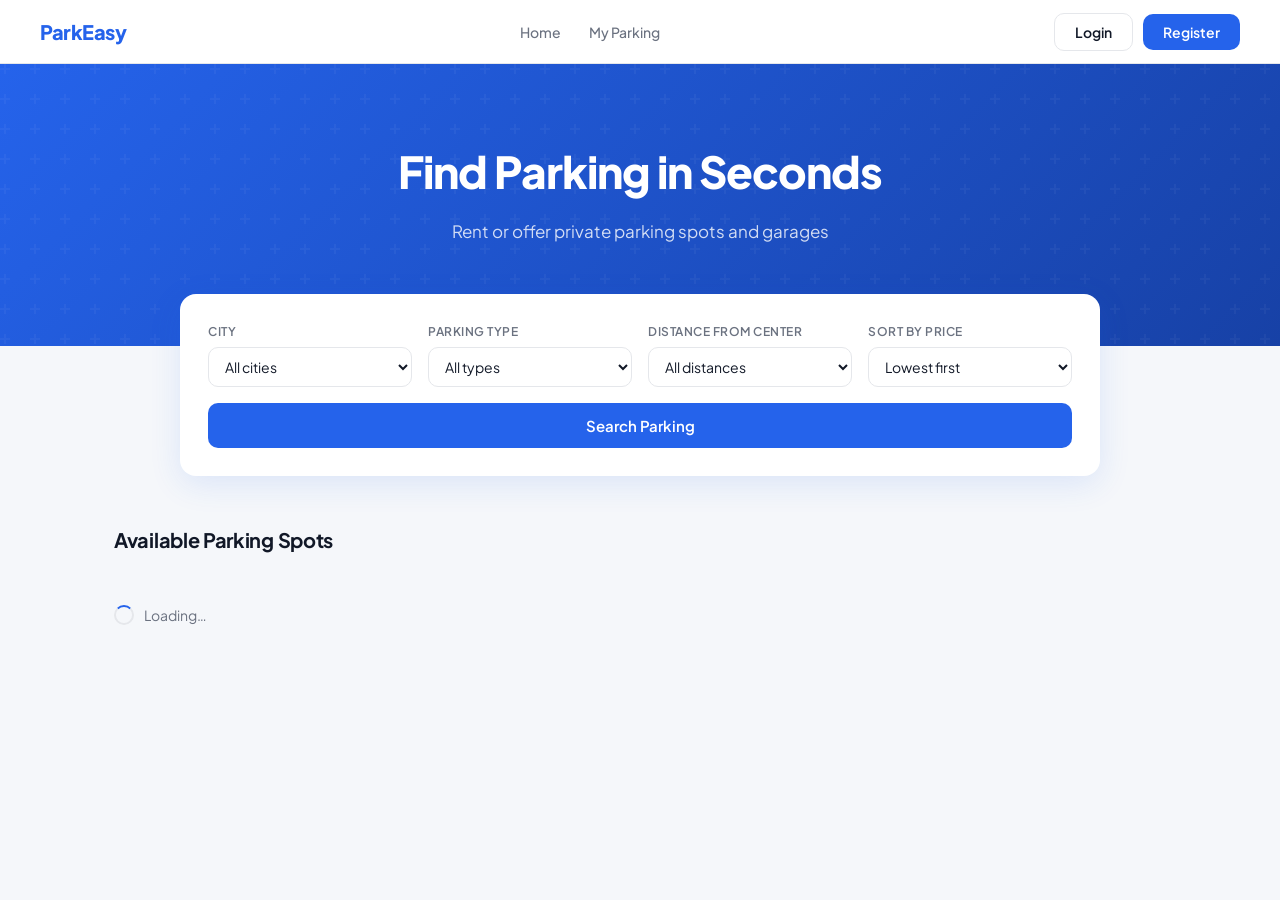
<file: frontend/index.html>
<!DOCTYPE html>
<html lang="en">

<head>
    <meta charset="UTF-8">
    <meta name="viewport" content="width=device-width, initial-scale=1.0">
    <title>ParkEasy — Find Parking in Seconds</title>
    <link rel="stylesheet" href="css/style.css">
</head>

<body>

    <!-- Nav -->
    <nav>
        <a href="index.html" class="logo">ParkEasy</a>
        <ul class="nav-links">
            <li><a href="index.html">Home</a></li>
            <li><a href="dashboard.html">My Parking</a></li>
        </ul>
        <div class="nav-buttons" id="nav-buttons"></div>
    </nav>

    <!-- Hero -->
    <section class="hero">
        <h1>Find Parking in Seconds</h1>
        <p>Rent or offer private parking spots and garages</p>
    </section>

    <!-- Search Box -->
    <div class="search-box">
        <div>
            <label>City</label>
            <select id="search-city">
                <option value="">All cities</option>
            </select>
        </div>
        <div>
            <label>Parking type</label>
            <select id="search-type">
                <option value="">All types</option>
                <option value="open_lot">Open lot</option>
                <option value="garage">Garage</option>
                <option value="other">Other</option>
            </select>
        </div>
        <div>
            <label>Distance from center</label>
            <select id="search-distance">
                <option value="">All distances</option>
                <option value="center">In center</option>
                <option value="near">Up to 500m</option>
                <option value="far">Up to 1km</option>
                <option value="very_far">Over 1km</option>
            </select>
        </div>
        <div>
            <label>Sort by price</label>
            <select id="search-ordering">
                <option value="price_per_hour">Lowest first</option>
                <option value="-price_per_hour">Highest first</option>
            </select>
        </div>
        <button class="btn btn-primary" onclick="searchParkings()">Search Parking</button>
    </div>

    <!-- Parking list -->
    <div class="section">
        <div class="section-header">
            <h2>Available Parking Spots</h2>
            <span class="count-badge" id="count-badge"></span>
        </div>
        <div id="parking-list" class="cards">
            <div class="loading-row">
                <div class="spinner"></div> Loading parking spots…
            </div>
        </div>
        <div class="pagination" id="pagination" style="display:none">
            <button class="btn btn-outline" id="btn-prev" onclick="changePage(-1)" style="display:none">←
                Previous</button>
            <span class="page-info" id="page-info"></span>
            <button class="btn btn-outline" id="btn-next" onclick="changePage(1)" style="display:none">Next →</button>
        </div>
    </div>

    <!-- Login Modal -->
    <div class="modal-overlay" id="modal-login">
        <div class="modal">
            <div class="modal-header">
                <h2>Login</h2>
                <button class="modal-close" onclick="closeModal('modal-login')">×</button>
            </div>
            <div id="login-error" class="alert alert-error"></div>
            <div class="form-group">
                <label>Username</label>
                <input type="text" id="login-username" placeholder="Enter your username">
            </div>
            <div class="form-group">
                <label>Password</label>
                <input type="password" id="login-password" placeholder="Enter your password"
                    onkeydown="if(event.key==='Enter') login()">
            </div>
            <button class="btn btn-primary" style="width:100%;justify-content:center;padding:12px"
                onclick="login()">Login</button>
            <p style="text-align:center;margin-top:16px;font-size:14px;color:var(--text-muted)">
                Don't have an account?
                <a href="#" style="color:var(--blue);font-weight:600"
                    onclick="closeModal('modal-login');openModal('modal-register')">Register</a>
            </p>
        </div>
    </div>

    <!-- Register Modal -->
    <div class="modal-overlay" id="modal-register">
        <div class="modal">
            <div class="modal-header">
                <h2>Create Account</h2>
                <button class="modal-close" onclick="closeModal('modal-register')">×</button>
            </div>
            <div id="register-error" class="alert alert-error"></div>
            <div class="form-grid-2">
                <div class="form-group">
                    <label>Username</label>
                    <input type="text" id="register-username" placeholder="username">
                </div>
                <div class="form-group">
                    <label>Email</label>
                    <input type="email" id="register-email" placeholder="you@example.com">
                </div>
            </div>
            <div class="form-grid-2">
                <div class="form-group">
                    <label>Phone</label>
                    <input type="text" id="register-phone" placeholder="+381...">
                </div>
                <div class="form-group">
                    <label>Account type</label>
                    <select id="register-type">
                        <option value="driver">Driver</option>
                        <option value="owner">Parking owner</option>
                    </select>
                </div>
            </div>
            <div class="form-group">
                <label>Password</label>
                <input type="password" id="register-password" placeholder="Choose a strong password">
            </div>
            <button class="btn btn-primary" style="width:100%;justify-content:center;padding:12px"
                onclick="register()">Create Account</button>
            <p style="text-align:center;margin-top:16px;font-size:14px;color:var(--text-muted)">
                Already have an account?
                <a href="#" style="color:var(--blue);font-weight:600"
                    onclick="closeModal('modal-register');openModal('modal-login')">Login</a>
            </p>
        </div>
    </div>

    <!-- Reserve Modal -->
    <div class="modal-overlay" id="modal-reserve">
        <div class="modal">
            <div class="modal-header">
                <h2>Reserve Parking</h2>
                <button class="modal-close" onclick="closeModal('modal-reserve')">×</button>
            </div>
            <div id="reserve-error" class="alert alert-error"></div>
            <div id="reserve-success" class="alert alert-success"></div>
            <input type="hidden" id="reserve-parking-id">
            <div class="form-grid-2">
                <div class="form-group">
                    <label>Start time</label>
                    <input type="datetime-local" id="reserve-start">
                </div>
                <div class="form-group">
                    <label>End time</label>
                    <input type="datetime-local" id="reserve-end">
                </div>
            </div>
            <div class="form-group">
                <label>Period type</label>
                <select id="reserve-period">
                    <option value="hourly">Per hour</option>
                    <option value="daily">Per day</option>
                    <option value="monthly">Per month</option>
                </select>
            </div>
            <button class="btn btn-primary" style="width:100%;justify-content:center;padding:12px"
                onclick="createReservation()">Confirm Reservation</button>
        </div>
    </div>

    <script src="js/api.js"></script>
    <script>
        let currentPage = 1;
        let nextPage = null;
        let prevPage = null;
        let lastParams = {};

        document.addEventListener('DOMContentLoaded', () => {
            renderNavButtons();
            loadParkings();
            loadCities();
        });

        function renderNavButtons() {
            const nav = document.getElementById('nav-buttons');
            if (isLoggedIn()) {
                nav.innerHTML = `
            <a href="dashboard.html" class="btn btn-outline">My Parking</a>
            <button class="btn btn-primary" onclick="logout()">Logout</button>
        `;
            } else {
                nav.innerHTML = `
            <button class="btn btn-outline" onclick="openModal('modal-login')">Login</button>
            <button class="btn btn-primary" onclick="openModal('modal-register')">Register</button>
        `;
            }
        }

        function logout() {
            removeTokens();
            window.location.reload();
        }

        function openModal(id) {
            document.getElementById(id).classList.add('active');
        }

        function closeModal(id) {
            document.getElementById(id).classList.remove('active');
        }

        // Login — POST /api/auth/token/
        async function login() {
            const username = document.getElementById('login-username').value.trim();
            const password = document.getElementById('login-password').value;
            const errorEl = document.getElementById('login-error');
            errorEl.style.display = 'none';

            const response = await apiLogin(username, password);
            const data = await response.json();

            if (response.ok) {
                setTokens(data.access, data.refresh);
                closeModal('modal-login');
                window.location.reload();
            } else {
                errorEl.style.display = 'block';
                errorEl.textContent = 'Invalid username or password.';
            }
        }

        // Register — POST /api/auth/users/
        async function register() {
            const errorEl = document.getElementById('register-error');
            errorEl.style.display = 'none';

            const data = {
                username: document.getElementById('register-username').value.trim(),
                email: document.getElementById('register-email').value.trim(),
                phone_number: document.getElementById('register-phone').value.trim(),
                password: document.getElementById('register-password').value,
                user_type: document.getElementById('register-type').value,
            };

            const response = await apiRegister(data);
            const result = await response.json();

            if (response.ok) {
                closeModal('modal-register');
                openModal('modal-login');
            } else {
                errorEl.style.display = 'block';
                // Show first validation error from backend
                const firstError = Object.values(result)[0];
                errorEl.textContent = Array.isArray(firstError) ? firstError[0] : JSON.stringify(result);
            }
        }

        // Load parkings — GET /api/parkings/?city=&parking_type=&distance=&ordering=&page=
        async function loadParkings(params = {}) {
            lastParams = params;
            params.page = currentPage;

            const list = document.getElementById('parking-list');
            list.innerHTML = '<div class="loading-row"><div class="spinner"></div> Loading…</div>';

            const response = await apiGetParkings(params);
            const data = await response.json();

            nextPage = data.next;
            prevPage = data.previous;

            // Pagination
            const pagination = document.getElementById('pagination');
            const btnNext = document.getElementById('btn-next');
            const btnPrev = document.getElementById('btn-prev');
            const pageInfo = document.getElementById('page-info');

            btnNext.style.display = nextPage ? 'inline-flex' : 'none';
            btnPrev.style.display = prevPage ? 'inline-flex' : 'none';
            pagination.style.display = (nextPage || prevPage) ? 'flex' : 'none';

            if (data.count !== undefined) {
                document.getElementById('count-badge').textContent = `${data.count} spot${data.count !== 1 ? 's' : ''} found`;
                const totalPages = Math.ceil(data.count / 3);
                pageInfo.textContent = `Page ${currentPage} of ${totalPages}`;
            }

            renderParkings(data.results);
        }

        function renderParkings(parkings) {
            const list = document.getElementById('parking-list');

            if (!parkings || parkings.length === 0) {
                list.innerHTML = `
            <div class="empty-state" style="grid-column:1/-1">
                <div class="empty-icon">🅿️</div>
                <p>No parking spots found. Try adjusting your filters.</p>
            </div>`;
                return;
            }

            list.innerHTML = parkings.map(p => {
                const isFeatured = p.featured;
                return `
        <div class="card ${isFeatured ? 'featured' : ''}">
            <div class="card-image">
                ${p.image
                        ? `<img src="${p.image}" alt="${p.title}" onerror="this.parentElement.innerHTML='<div class=card-image-placeholder>🅿️</div>'">`
                        : `<div class="card-image-placeholder">🅿️</div>`
                    }
                ${isFeatured ? '<span class="featured-ribbon">⭐ Featured</span>' : ''}
            </div>
            <div class="card-body">
                <span class="card-type-badge">${formatType(p.parking_type)}</span>
                <h3>${p.title}</h3>
                <div class="card-meta">${formatDistance(p.distance)} · ${p.city}</div>
                <div class="card-meta">${p.address}</div>
                <div class="price-row">
                    <span class="price">$${parseFloat(p.price_per_hour).toFixed(2)}</span>
                    <span class="price-label">/ hour</span>
                </div>
                <button class="btn btn-primary btn-reserve" onclick="openReserve(${p.id})">Reserve</button>
            </div>
        </div>`;
            }).join('');
        }

        async function loadCities() {
            const allCities = new Set();
            let page = 1;

            // Paginate through all cities (PAGE_SIZE=3 on backend)
            while (true) {
                const response = await apiGetParkings({ page });
                const data = await response.json();
                if (!data.results) break;
                data.results.forEach(p => allCities.add(p.city));
                if (!data.next) break;
                page++;
            }

            const select = document.getElementById('search-city');
            [...allCities].sort().forEach(city => {
                const opt = document.createElement('option');
                opt.value = city;
                opt.textContent = city;
                select.appendChild(opt);
            });
        }

        function searchParkings() {
            currentPage = 1;
            const params = {};

            const city = document.getElementById('search-city').value;
            const type = document.getElementById('search-type').value;
            const distance = document.getElementById('search-distance').value;
            const ordering = document.getElementById('search-ordering').value;

            if (city) params.city = city;
            if (type) params.parking_type = type;
            if (distance) params.distance = distance;
            if (ordering) params.ordering = ordering;

            loadParkings(params);
        }

        function changePage(direction) {
            currentPage += direction;
            loadParkings(lastParams);
            window.scrollTo({ top: 0, behavior: 'smooth' });
        }

        // Reserve — requires driver account
        function openReserve(parkingId) {
            if (!isLoggedIn()) {
                openModal('modal-login');
                return;
            }
            document.getElementById('reserve-parking-id').value = parkingId;
            document.getElementById('reserve-error').style.display = 'none';
            document.getElementById('reserve-success').style.display = 'none';
            openModal('modal-reserve');
        }

        // POST /api/reservations/  { parking_reservation, date_start, date_end, period_type }
        async function createReservation() {
            const errorEl = document.getElementById('reserve-error');
            const successEl = document.getElementById('reserve-success');
            errorEl.style.display = 'none';
            successEl.style.display = 'none';

            const data = {
                parking_reservation: parseInt(document.getElementById('reserve-parking-id').value),
                date_start: document.getElementById('reserve-start').value,
                date_end: document.getElementById('reserve-end').value,
                period_type: document.getElementById('reserve-period').value,
            };

            const response = await apiCreateReservation(data);
            const result = await response.json();

            if (response.ok) {
                successEl.style.display = 'block';
                successEl.textContent = 'Reservation created successfully!';
            } else {
                errorEl.style.display = 'block';
                // Backend wraps errors in { message: { non_field_errors: [...] } }
                const msg = result.message?.non_field_errors?.[0]
                    || result.message
                    || Object.values(result)[0]?.[0]
                    || 'An error occurred.';
                errorEl.textContent = typeof msg === 'string' ? msg : JSON.stringify(msg);
            }
        }

        // Helpers
        function formatType(type) {
            return { open_lot: 'Open lot', garage: 'Garage', other: 'Other' }[type] || type;
        }

        function formatDistance(d) {
            return { center: 'In center', near: 'Up to 500m', far: 'Up to 1km', very_far: 'Over 1km' }[d] || d;
        }
    </script>
</body>

</html>
</file>
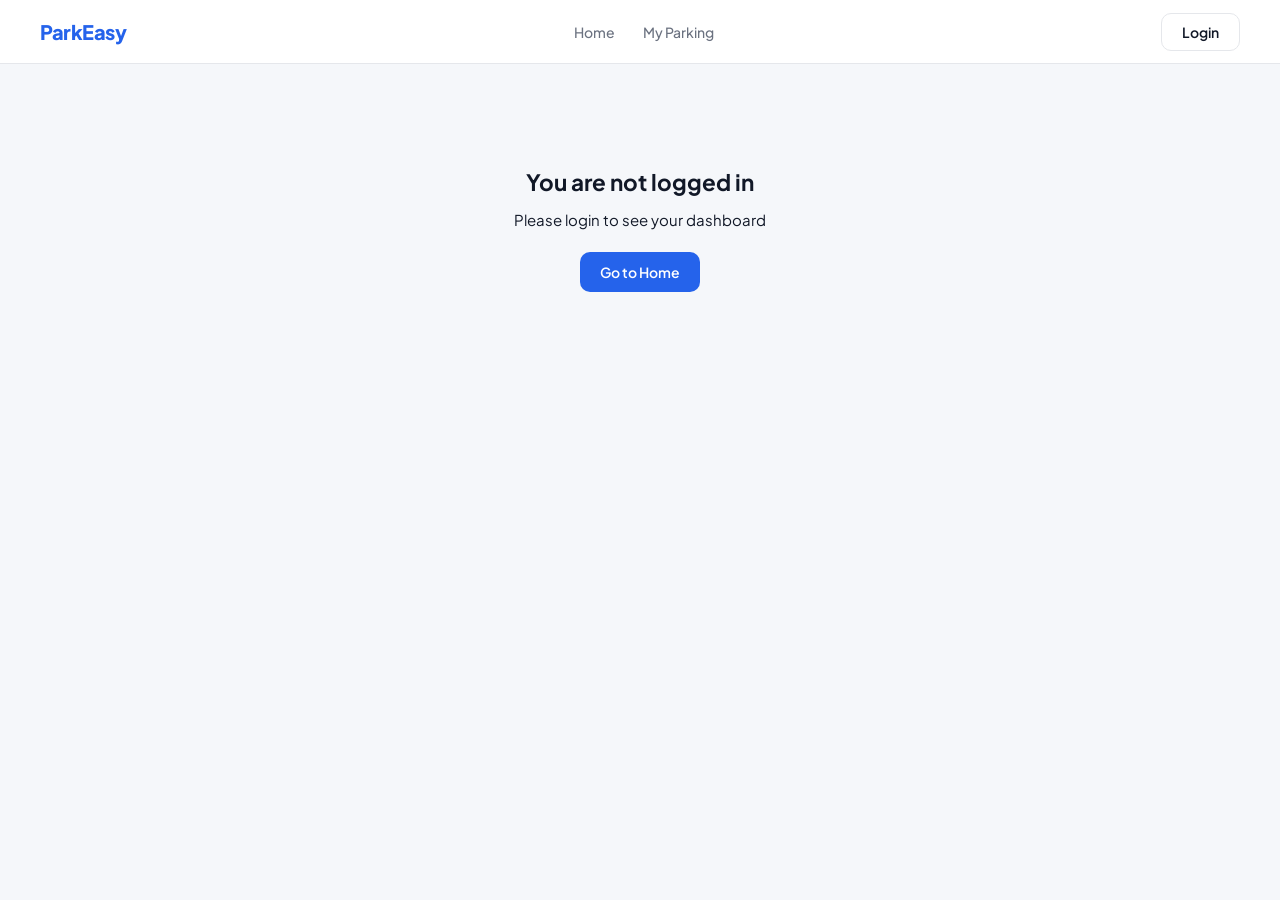
<file: frontend/dashboard.html>
<!DOCTYPE html>
<html lang="en">

<head>
    <meta charset="UTF-8">
    <meta name="viewport" content="width=device-width, initial-scale=1.0">
    <title>ParkEasy - Dashboard</title>
    <link rel="stylesheet" href="css/style.css">
</head>

<body>

    <!-- Navbar -->
    <nav>
        <a href="index.html" class="logo">ParkEasy</a>
        <ul class="nav-links">
            <li><a href="index.html">Home</a></li>
            <li><a href="dashboard.html">My Parking</a></li>
        </ul>
        <div class="nav-buttons" id="nav-buttons"></div>
    </nav>

    <div class="section" style="margin-top: 40px">

        <div id="driver-section" style="display:none">
            <h2>My Reservations</h2>
            <div id="reservations-list" style="margin-top: 20px"></div>
        </div>

        <div id="owner-section" style="display:none">
            <h2>My Parking Spots</h2>
            <div class="cards" id="owner-parkings" style="margin-top: 20px"></div>

            <h2 style="margin-top: 40px">Add New Parking Spot</h2>
            <div
                style="background: var(--white); border-radius: 12px; padding: 24px; margin-top: 20px; border: 1px solid var(--border); max-width: 600px">
                <div id="parking-error" class="alert alert-error" style="display:none"></div>
                <div id="parking-success" class="alert alert-success" style="display:none"></div>
                <div class="form-group">
                    <label>Title</label>
                    <input type="text" id="parking-title" placeholder="e.g. Garage in center">
                </div>
                <div class="form-group">
                    <label>City</label>
                    <input type="text" id="parking-city" placeholder="e.g. Belgrade">
                </div>
                <div class="form-group">
                    <label>Address</label>
                    <input type="text" id="parking-address" placeholder="e.g. Knez Mihailova 10">
                </div>
                <div class="form-group">
                    <label>Parking type</label>
                    <select id="parking-type">
                        <option value="open_lot">Open lot</option>
                        <option value="garage">Garage</option>
                        <option value="other">Other</option>
                    </select>
                </div>
                <div class="form-group">
                    <label>Distance from center</label>
                    <select id="parking-distance">
                        <option value="center">In center</option>
                        <option value="near">Up to 500m</option>
                        <option value="far">Up to 1km</option>
                        <option value="very_far">Over 1km</option>
                    </select>
                </div>
                <div class="form-group">
                    <label>Price per hour</label>
                    <input type="number" id="parking-price-hour" placeholder="e.g. $2">
                </div>
                <div class="form-group">
                    <label>Price per day</label>
                    <input type="number" id="parking-price-day" placeholder="e.g. $12">
                </div>
                <div class="form-group">
                    <label>Price per month</label>
                    <input type="number" id="parking-price-month" placeholder="e.g. $40">
                </div>
                <div class="form-group">
                    <label>Description</label>
                    <textarea id="parking-description" rows="3" placeholder="Describe the parking spot..."></textarea>
                </div>
                <div class="form-group">
                    <label>Image URL</label>
                    <input type="text" id="parking-image" placeholder="https://example.com/image.jpg">
                </div>
                <button class="btn btn-primary" style="width:100%" onclick="createParking()">Add Parking Spot</button>
            </div>
        </div>

        <div id="not-logged-section" style="display:none; text-align:center; padding: 60px 0">
            <h2>You are not logged in</h2>
            <p style="color: var(--text-light); margin-top: 8px">Please login to see your dashboard</p>
            <a href="index.html" class="btn btn-primary" style="display:inline-block; margin-top: 20px">Go to Home</a>
        </div>

    </div>

    <script src="js/api.js"></script>
    <script src="js/dashboard.js"></script>

</body>

</html>
</file>
<file: frontend/css/style.css>
@import url('https://fonts.googleapis.com/css2?family=Plus+Jakarta+Sans:wght@400;500;600;700;800&display=swap');

* {
    margin: 0;
    padding: 0;
    box-sizing: border-box;
}

:root {
    --blue: #2563EB;
    --blue-dark: #1741A6;
    --blue-light: #EFF4FF;
    --blue-mid: #BFCFFF;
    --accent: #F59E0B;
    --bg: #F5F7FA;
    --white: #FFFFFF;
    --text: #111827;
    --text-muted: #6B7280;
    --border: #E5E7EB;
    --radius: 10px;
    --shadow: 0 1px 3px rgba(0, 0, 0, 0.08), 0 4px 16px rgba(0, 0, 0, 0.06);
    --shadow-lg: 0 8px 32px rgba(37, 99, 235, 0.12);
}

body {
    font-family: 'Plus Jakarta Sans', sans-serif;
    background: var(--bg);
    color: var(--text);
    font-size: 15px;
    line-height: 1.6;
}

/* ── Nav ── */
nav {
    background: var(--white);
    border-bottom: 1px solid var(--border);
    padding: 0 40px;
    height: 64px;
    display: flex;
    align-items: center;
    justify-content: space-between;
    position: sticky;
    top: 0;
    z-index: 50;
}

.logo {
    font-size: 20px;
    font-weight: 800;
    color: var(--blue);
    text-decoration: none;
    letter-spacing: -0.5px;
}

.nav-links {
    display: flex;
    gap: 28px;
    list-style: none;
}

.nav-links a {
    text-decoration: none;
    color: var(--text-muted);
    font-size: 14px;
    font-weight: 500;
    transition: color 0.15s;
}

.nav-links a:hover {
    color: var(--blue);
}

.nav-buttons {
    display: flex;
    gap: 10px;
    align-items: center;
}

/* ── Buttons ── */
.btn {
    padding: 9px 20px;
    border-radius: var(--radius);
    border: none;
    font-size: 14px;
    font-weight: 600;
    cursor: pointer;
    font-family: 'Plus Jakarta Sans', sans-serif;
    transition: all 0.15s;
    text-decoration: none;
    display: inline-flex;
    align-items: center;
    gap: 6px;
}

.btn-primary {
    background: var(--blue);
    color: var(--white);
}

.btn-primary:hover {
    background: var(--blue-dark);
    transform: translateY(-1px);
    box-shadow: 0 4px 12px rgba(37, 99, 235, 0.3);
}

.btn-outline {
    background: transparent;
    border: 1.5px solid var(--border);
    color: var(--text);
}

.btn-outline:hover {
    border-color: var(--blue);
    color: var(--blue);
}

.btn-danger {
    background: transparent;
    border: 1.5px solid #FCA5A5;
    color: #DC2626;
}

.btn-danger:hover {
    background: #FEF2F2;
}

.btn-sm {
    padding: 6px 14px;
    font-size: 13px;
}

/* ── Hero ── */
.hero {
    background: linear-gradient(135deg, var(--blue) 0%, var(--blue-dark) 100%);
    color: var(--white);
    text-align: center;
    padding: 72px 40px 100px;
    position: relative;
    overflow: hidden;
}

.hero::before {
    content: '';
    position: absolute;
    inset: 0;
    background: url("data:image/svg+xml,%3Csvg width='60' height='60' viewBox='0 0 60 60' xmlns='http://www.w3.org/2000/svg'%3E%3Cg fill='none' fill-rule='evenodd'%3E%3Cg fill='%23ffffff' fill-opacity='0.04'%3E%3Cpath d='M36 34v-4h-2v4h-4v2h4v4h2v-4h4v-2h-4zm0-30V0h-2v4h-4v2h4v4h2V6h4V4h-4zM6 34v-4H4v4H0v2h4v4h2v-4h4v-2H6zM6 4V0H4v4H0v2h4v4h2V6h4V4H6z'/%3E%3C/g%3E%3C/g%3E%3C/svg%3E");
}

.hero h1 {
    font-size: 44px;
    font-weight: 800;
    letter-spacing: -1px;
    margin-bottom: 12px;
    position: relative;
}

.hero p {
    font-size: 17px;
    opacity: 0.8;
    position: relative;
}

/* ── Search Box ── */
.search-box {
    background: var(--white);
    border-radius: 16px;
    padding: 28px;
    max-width: 920px;
    margin: -52px auto 48px;
    box-shadow: var(--shadow-lg);
    display: grid;
    grid-template-columns: repeat(4, 1fr);
    gap: 16px;
    position: relative;
    z-index: 10;
}

.search-box label {
    font-size: 12px;
    font-weight: 600;
    text-transform: uppercase;
    letter-spacing: 0.5px;
    margin-bottom: 6px;
    display: block;
    color: var(--text-muted);
}

.search-box select,
.search-box input {
    width: 100%;
    padding: 9px 12px;
    border: 1.5px solid var(--border);
    border-radius: var(--radius);
    font-size: 14px;
    font-family: 'Plus Jakarta Sans', sans-serif;
    color: var(--text);
    background: var(--white);
    transition: border-color 0.15s;
}

.search-box select:focus,
.search-box input:focus {
    outline: none;
    border-color: var(--blue);
}

.search-box .btn-primary {
    grid-column: 1 / -1;
    width: 100%;
    padding: 13px;
    font-size: 15px;
    justify-content: center;
}

/* ── Section ── */
.section {
    max-width: 1100px;
    margin: 0 auto 64px;
    padding: 0 24px;
}

.section-header {
    display: flex;
    align-items: baseline;
    justify-content: space-between;
    margin-bottom: 24px;
}

.section-header h2 {
    font-size: 20px;
    font-weight: 700;
    letter-spacing: -0.3px;
}

.count-badge {
    font-size: 13px;
    color: var(--text-muted);
    font-weight: 500;
}

/* ── Cards grid ── */
.cards {
    display: grid;
    grid-template-columns: repeat(3, 1fr);
    gap: 20px;
}

/* ── Parking Card ── */
.card {
    background: var(--white);
    border-radius: 14px;
    border: 1px solid var(--border);
    overflow: hidden;
    transition: transform 0.2s, box-shadow 0.2s;
    display: flex;
    flex-direction: column;
}

.card:hover {
    transform: translateY(-3px);
    box-shadow: var(--shadow-lg);
}

/* Featured card: blue background */
.card.featured {
    background: var(--blue);
    border-color: var(--blue-dark);
    color: var(--white);
}

.card.featured .card-meta,
.card.featured .price-label {
    color: rgba(255, 255, 255, 0.7);
}

.card.featured .price {
    color: var(--white);
}

.card.featured .card-type-badge {
    background: rgba(255, 255, 255, 0.2);
    color: var(--white);
}

.card.featured .btn-reserve {
    background: var(--white);
    color: var(--blue);
}

.card.featured .btn-reserve:hover {
    background: var(--blue-light);
}

.card-image {
    height: 148px;
    overflow: hidden;
    position: relative;
    background: var(--bg);
    flex-shrink: 0;
}

.card.featured .card-image {
    background: var(--blue-dark);
}

.card-image img {
    width: 100%;
    height: 100%;
    object-fit: cover;
}

.card-image-placeholder {
    width: 100%;
    height: 100%;
    display: flex;
    align-items: center;
    justify-content: center;
    color: var(--text-muted);
    font-size: 28px;
}

.card.featured .card-image-placeholder {
    color: rgba(255, 255, 255, 0.4);
}

.featured-ribbon {
    position: absolute;
    top: 10px;
    right: 10px;
    background: var(--accent);
    color: var(--white);
    font-size: 11px;
    font-weight: 700;
    padding: 3px 10px;
    border-radius: 20px;
    letter-spacing: 0.3px;
}

.card-body {
    padding: 16px;
    display: flex;
    flex-direction: column;
    flex: 1;
}

.card-type-badge {
    display: inline-block;
    font-size: 11px;
    font-weight: 600;
    padding: 3px 9px;
    border-radius: 20px;
    background: var(--blue-light);
    color: var(--blue);
    margin-bottom: 8px;
    text-transform: capitalize;
    letter-spacing: 0.2px;
}

.card h3 {
    font-size: 15px;
    font-weight: 700;
    margin-bottom: 4px;
    letter-spacing: -0.2px;
}

.card-meta {
    font-size: 13px;
    color: var(--text-muted);
    margin-bottom: 12px;
}

.price-row {
    display: flex;
    align-items: baseline;
    gap: 4px;
    margin-bottom: 14px;
    margin-top: auto;
}

.price {
    font-size: 22px;
    font-weight: 800;
    color: var(--blue);
    letter-spacing: -0.5px;
}

.price-label {
    font-size: 13px;
    color: var(--text-muted);
}

.btn-reserve {
    width: 100%;
    padding: 10px;
    text-align: center;
    justify-content: center;
    font-size: 14px;
}

/* ── Pagination ── */
.pagination {
    display: flex;
    align-items: center;
    gap: 12px;
    margin-top: 32px;
}

.page-info {
    font-size: 14px;
    color: var(--text-muted);
    font-weight: 500;
}

/* ── Form ── */
.form-group {
    margin-bottom: 16px;
}

.form-group label {
    display: block;
    font-size: 13px;
    font-weight: 600;
    margin-bottom: 6px;
    color: var(--text-muted);
    text-transform: uppercase;
    letter-spacing: 0.4px;
}

.form-group input,
.form-group select,
.form-group textarea {
    width: 100%;
    padding: 10px 12px;
    border: 1.5px solid var(--border);
    border-radius: var(--radius);
    font-size: 14px;
    font-family: 'Plus Jakarta Sans', sans-serif;
    color: var(--text);
    background: var(--white);
    transition: border-color 0.15s;
}

.form-group input:focus,
.form-group select:focus,
.form-group textarea:focus {
    outline: none;
    border-color: var(--blue);
    box-shadow: 0 0 0 3px rgba(37, 99, 235, 0.08);
}

.form-grid-2 {
    display: grid;
    grid-template-columns: 1fr 1fr;
    gap: 16px;
}

/* ── Modal ── */
.modal-overlay {
    display: none;
    position: fixed;
    inset: 0;
    background: rgba(0, 0, 0, 0.45);
    z-index: 200;
    justify-content: center;
    align-items: center;
    backdrop-filter: blur(2px);
}

.modal-overlay.active {
    display: flex;
}

.modal {
    background: var(--white);
    border-radius: 16px;
    padding: 32px;
    width: 100%;
    max-width: 440px;
    box-shadow: 0 20px 60px rgba(0, 0, 0, 0.2);
    animation: modal-in 0.2s ease;
}

@keyframes modal-in {
    from {
        opacity: 0;
        transform: translateY(12px) scale(0.98);
    }

    to {
        opacity: 1;
        transform: translateY(0) scale(1);
    }
}

.modal-header {
    display: flex;
    align-items: center;
    justify-content: space-between;
    margin-bottom: 24px;
}

.modal-header h2 {
    font-size: 20px;
    font-weight: 700;
    letter-spacing: -0.3px;
}

.modal-close {
    background: none;
    border: none;
    font-size: 22px;
    cursor: pointer;
    color: var(--text-muted);
    line-height: 1;
    padding: 4px;
    border-radius: 6px;
    transition: background 0.15s;
}

.modal-close:hover {
    background: var(--bg);
}

/* ── Alert ── */
.alert {
    padding: 11px 14px;
    border-radius: var(--radius);
    font-size: 14px;
    font-weight: 500;
    margin-bottom: 16px;
    display: none;
}

.alert-error {
    background: #FEF2F2;
    color: #DC2626;
    border: 1px solid #FECACA;
}

.alert-success {
    background: #F0FDF4;
    color: #16A34A;
    border: 1px solid #BBF7D0;
}

/* ── Dashboard ── */
.dashboard-header {
    background: linear-gradient(135deg, var(--blue) 0%, var(--blue-dark) 100%);
    color: white;
    padding: 40px;
    margin-bottom: 40px;
}

.dashboard-header h1 {
    font-size: 26px;
    font-weight: 800;
    letter-spacing: -0.5px;
}

.dashboard-header p {
    opacity: 0.8;
    margin-top: 4px;
}

.dashboard-content {
    max-width: 1100px;
    margin: 0 auto;
    padding: 0 24px 64px;
}

/* ── Reservation card ── */
.reservation-card {
    background: var(--white);
    border-radius: 12px;
    padding: 20px 24px;
    margin-bottom: 14px;
    border: 1px solid var(--border);
    display: flex;
    justify-content: space-between;
    align-items: center;
    gap: 20px;
    transition: box-shadow 0.15s;
}

.reservation-card:hover {
    box-shadow: var(--shadow);
}

.reservation-info h3 {
    font-size: 15px;
    font-weight: 600;
    margin-bottom: 4px;
}

.reservation-dates {
    font-size: 13px;
    color: var(--text-muted);
}

.reservation-right {
    text-align: right;
    flex-shrink: 0;
}

.reservation-price {
    font-size: 20px;
    font-weight: 800;
    color: var(--blue);
    letter-spacing: -0.5px;
}

/* ── Status badges ── */
.status-badge {
    display: inline-block;
    padding: 3px 10px;
    border-radius: 20px;
    font-size: 12px;
    font-weight: 600;
    letter-spacing: 0.2px;
    margin-top: 6px;
}

.status-active {
    background: #DCFCE7;
    color: #16A34A;
}

.status-finished {
    background: #F3F4F6;
    color: #6B7280;
}

.status-canceled {
    background: #FEF2F2;
    color: #DC2626;
}

/* ── Add parking form card ── */
.form-card {
    background: var(--white);
    border-radius: 14px;
    padding: 28px;
    border: 1px solid var(--border);
    max-width: 680px;
}

/* ── Owner parking card (in dashboard) ── */
.owner-card {
    background: var(--white);
    border-radius: 12px;
    border: 1px solid var(--border);
    padding: 20px;
}

.owner-card h3 {
    font-size: 15px;
    font-weight: 700;
    margin-bottom: 4px;
}

.owner-card .price {
    font-size: 18px;
    font-weight: 800;
    color: var(--blue);
}

.owner-card .card-meta {
    font-size: 13px;
    color: var(--text-muted);
    margin-top: 4px;
}

/* ── Empty state ── */
.empty-state {
    text-align: center;
    padding: 48px 24px;
    color: var(--text-muted);
}

.empty-state .empty-icon {
    font-size: 40px;
    margin-bottom: 12px;
}

.empty-state p {
    font-size: 15px;
}

/* ── Not logged ── */
.not-logged {
    text-align: center;
    padding: 80px 24px;
}

.not-logged h2 {
    font-size: 24px;
    font-weight: 700;
    margin-bottom: 8px;
}

.not-logged p {
    color: var(--text-muted);
    margin-bottom: 24px;
}

/* ── Section divider ── */
.section-title {
    font-size: 18px;
    font-weight: 700;
    letter-spacing: -0.3px;
    margin-bottom: 20px;
    margin-top: 40px;
}

.section-title:first-child {
    margin-top: 0;
}

/* ── Spinner ── */
.spinner {
    display: inline-block;
    width: 20px;
    height: 20px;
    border: 2px solid var(--border);
    border-top-color: var(--blue);
    border-radius: 50%;
    animation: spin 0.6s linear infinite;
}

@keyframes spin {
    to {
        transform: rotate(360deg);
    }
}

.loading-row {
    display: flex;
    align-items: center;
    gap: 10px;
    color: var(--text-muted);
    font-size: 14px;
    padding: 24px 0;
}
</file>
